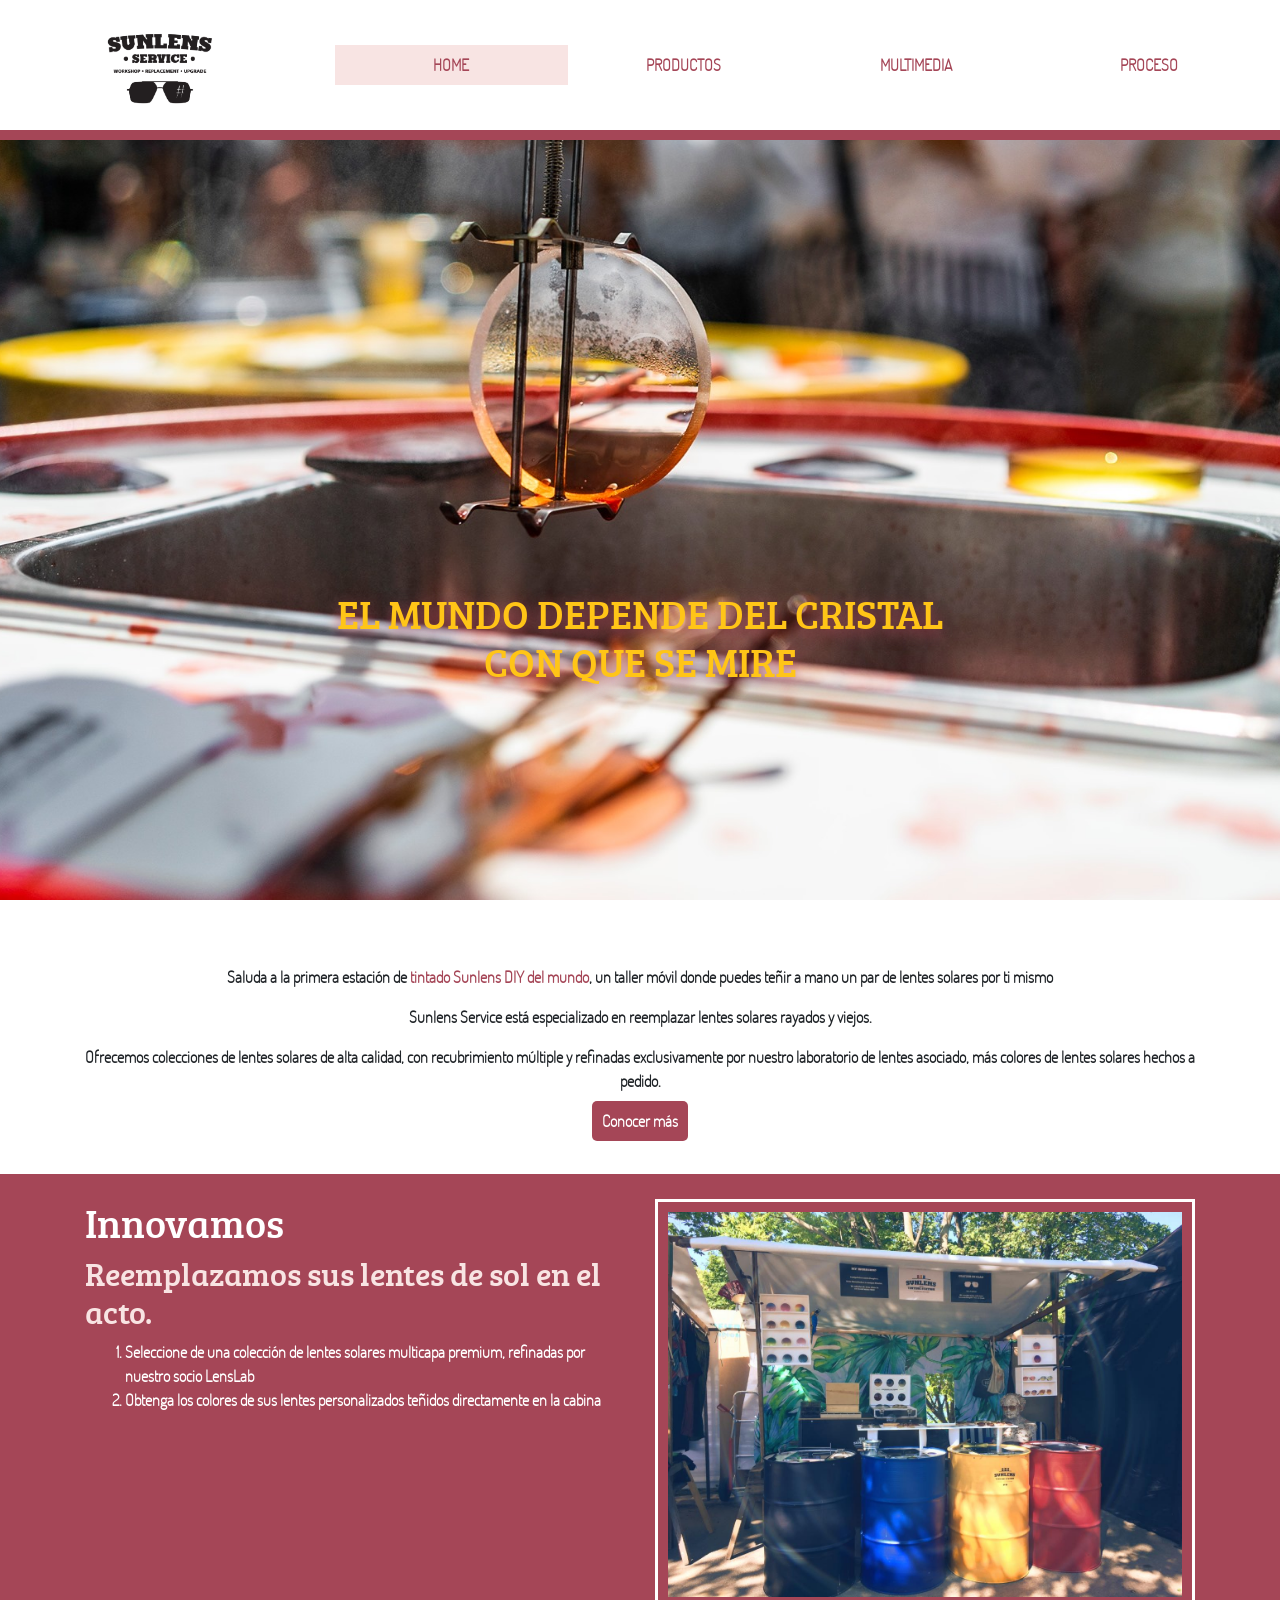
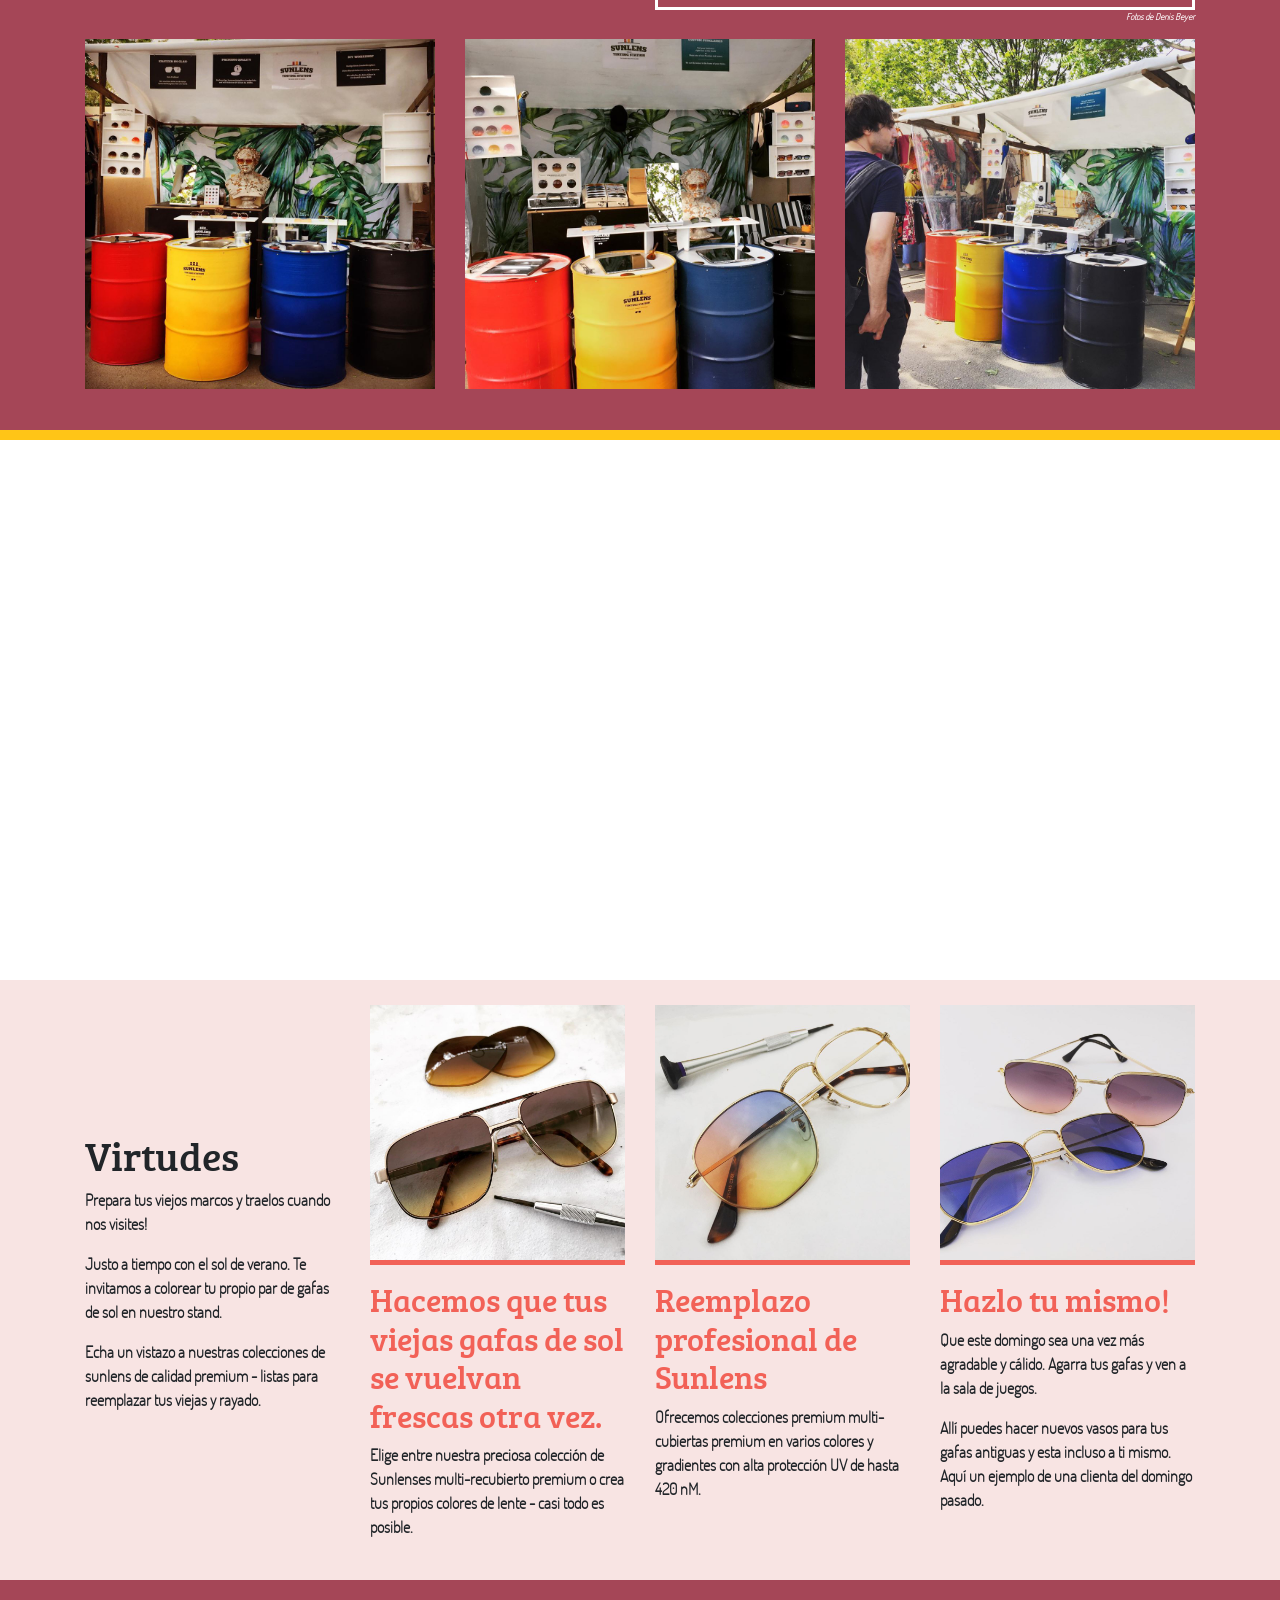
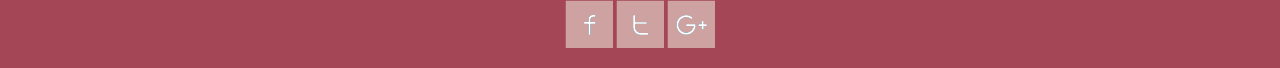
<file: sunlens_RESUELTO/Plantillas Básica Bootstrap 4/public_html/index.html>
<!DOCTYPE html>

<html>
    <head>
        <title>HOME / Sunlens Service</title>
        <!-- Required meta tags -->
        <meta charset="utf-8">

        <!--Primero el móvil, no tender a hacer zoom, sino levantar a escala natural siempre y cuando haya
        sido pensado como un sitio responsive, y anular el comportamiento de ajustar a los límites del dispositivo
        el contenido, cuando este sobresalga-->
        <meta name="viewport" content="width=device-width, initial-scale=1, shrink-to-fit=no">

        <!-- CSS -->
        <!--Bootstrap CSS-->
        <link href="css/bootstrap.css" rel="stylesheet" type="text/css"/>
        <!--fuentes-->
        <link href="font-face/stylesheet.css" rel="stylesheet" type="text/css"/>
        <!--CSS Propio-->
        <link href="css/estilos.css" rel="stylesheet" type="text/css"/>

        <!-- JavaScript -->
        <!-- jQuery, Popper.js + Bootstrap JS o Boostrap con Popper inc. -->
        <script src="js/jquery-3.3.1.min.js"></script>
        <!--<script src="js/popper.min.js"></script>-->
        <!--<script src="js/bootstrap.js"></script>-->
        <script src="js/bootstrap.bundle.js"></script>
    </head>
    <body> 

        <div class="container-fluid">
            <div class="row">
                <!--CABEZAL-->
                <header class="col-md-3 order-md-last order-lg-first">
                    <a href="index.html">
                        <img src="img/logo.png" alt="Logo Sunlens Service. Workshop, replacement, upgrade.">
                    </a>
                </header>
                <!--LOGO-->
                <nav class="col-md-9 order-md-first order-lg-last">
                    <ul class="nav nav-pills nav-justified">
                      <li class="nav-item">
                            <a class="nav-link active" href="index.html">HOME</a>
                        </li>
                        <li class="nav-item">
                            <a class="nav-link" href="producto.html">PRODUCTOS</a>
                        </li>
                        <li class="nav-item">
                            <a class="nav-link" href="#">MULTIMEDIA</a>
                        </li>

                        <li class="nav-item">
                            <a class="nav-link" href="#">PROCESO</a>
                        </li>
                    </ul>
                </nav>
            </div>
        </div>
        <!--FRANJA 1-->
        <div id="franja1_Inicio" class="container-fluid">
            <div class="row justify-content-center">
                <h1 class="col-6 mx-auto d-none d-md-block">
                    el mundo depende del cristal con que se mire
                </h1>
            </div>
        </div>
        <!--FRANJA 2-->
        <section class="container" id="franja2_Inicio">
            <p>
                Saluda a la primera estación de <span>tintado Sunlens DIY del mundo</span>,
                un taller móvil donde puedes teñir a mano un par de lentes solares
                por ti mismo
            </p>
            <p>
                Sunlens Service está especializado en reemplazar lentes solares rayados y viejos.
            </p>
            <p>
                Ofrecemos colecciones de lentes solares de alta calidad, con recubrimiento múltiple
                y refinadas exclusivamente por nuestro laboratorio de lentes asociado, más colores de
                lentes solares hechos a pedido.
            </p>
            <p><a href="#">Conocer más</a></p>
        </section>
        <!--FRANJA 3-->
        <section class="container-fluid" id="franja3_Inicio">
            <div class="container">
                <div class="row">
                    <div class="col-md-6">
                        <h1>
                            Innovamos
                        </h1>
                        <h2>
                            Reemplazamos sus lentes de sol en el acto.
                        </h2>
                        <ol>
                            <li>
                                Seleccione de una colección de lentes solares multicapa premium,
                                refinadas por nuestro socio LensLab
                            </li>
                            <li>
                                Obtenga los colores de sus lentes personalizados teñidos directamente en la cabina
                            </li>
                        </ol>
                    </div>
                    <figure class="col-md-6">
                        <img src="img/02.jpg" alt="Cabina en un feria" class="img-fluid">
                        <figcaption>Fotos de Denis Beyer</figcaption>
                    </figure>
                    <figure class="col-sm-4 d-none d-sm-block">
                        <img src="img/03.jpg" alt="Cabina en un feria" class="img-fluid">
                    </figure>
                    <figure class="col-sm-4 d-none d-sm-block">
                        <img src="img/04.jpg" alt="Cabina en un feria" class="img-fluid">
                    </figure>
                    <figure class="col-sm-4 d-none d-sm-block">
                        <img src="img/05.jpg" alt="Cabina en un feria" class="img-fluid">
                    </figure>
                </div>
            </div>
        </section>
        <!--FRANJA 4-->
        <div id="franja4_Inicio">
        </div>
        <!--FRANJA 5-->
        <section id="franja5_Inicio">
            <div class="container">
                <div class="row">
                    <div class="col-lg-3 align-self-center">
                        <h1>Virtudes</h1>     
                        <p class="d-none d-lg-block">
                            Prepara tus viejos marcos y traelos cuando nos visites!
                        </p>
                        <p>
                            Justo a tiempo con el sol de verano. Te invitamos a colorear tu propio par
                            de gafas de sol en nuestro stand.
                        </p>
                        <p>
                            Echa un vistazo a nuestras colecciones de sunlens de calidad premium - listas para reemplazar tus viejas y rayado. 
                        </p>
                    </div>
                    <article class="col-md-4 col-lg-3">
                        <figure>
                            <img src="img/07.jpg" alt="modelo de vidrios marrón a amarillo" class="img-fluid">
                        </figure>
                        <h2>
                            Hacemos que tus viejas gafas de sol se vuelvan frescas otra vez.
                        </h2>
                        <p class="d-none d-md-block">
                            Elige entre nuestra preciosa colección de Sunlenses multi-recubierto premium o
                            crea tus propios colores de lente - casi todo es posible.
                        </p>
                    </article>
                    <article class="col-md-4 col-lg-3">
                        <figure>
                            <img src="img/08.jpg" alt="modelo de vidrios atardecer" class="img-fluid">
                        </figure>
                        <h2>
                            Reemplazo profesional de Sunlens
                        </h2>
                        <p class="d-none d-md-block">
                            Ofrecemos colecciones premium multi-cubiertas premium en varios colores
                            y gradientes con alta protección UV de hasta 420 nM.
                        </p>
                    </article>
                    <article class="d-none d-md-block col-md-4 col-lg-3">
                        <figure>
                            <img src="img/09.jpg" alt="modelo de vidrios violetas" class="img-fluid">
                        </figure>
                        <h2>
                            Hazlo tu mismo!
                        </h2>
                        <p class="d-none d-md-block">
                            Que este domingo sea una vez más agradable y cálido.
                            Agarra tus gafas y ven a la sala de juegos.
                        </p>
                        <p class="d-none d-md-block">
                            Allí puedes hacer nuevos vasos para tus gafas antiguas y esta incluso a ti mismo.
                            Aquí un ejemplo de una clienta del domingo pasado.
                        </p>
                    </article>
                </div>
            </div>
        </section>
        <footer>
            <a href="http://facebook.com"><img src="img/fb.png" alt="Ícono Facebook"/></a>
            <a href="http://twitter.com"><img src="img/tw.png" alt="Ícono Twitter"/></a>
            <a href="http://google+.com"><img src="img/google.png" alt="Ícono Google+"/></a>
        </footer>
    </body>
</html>
</file>
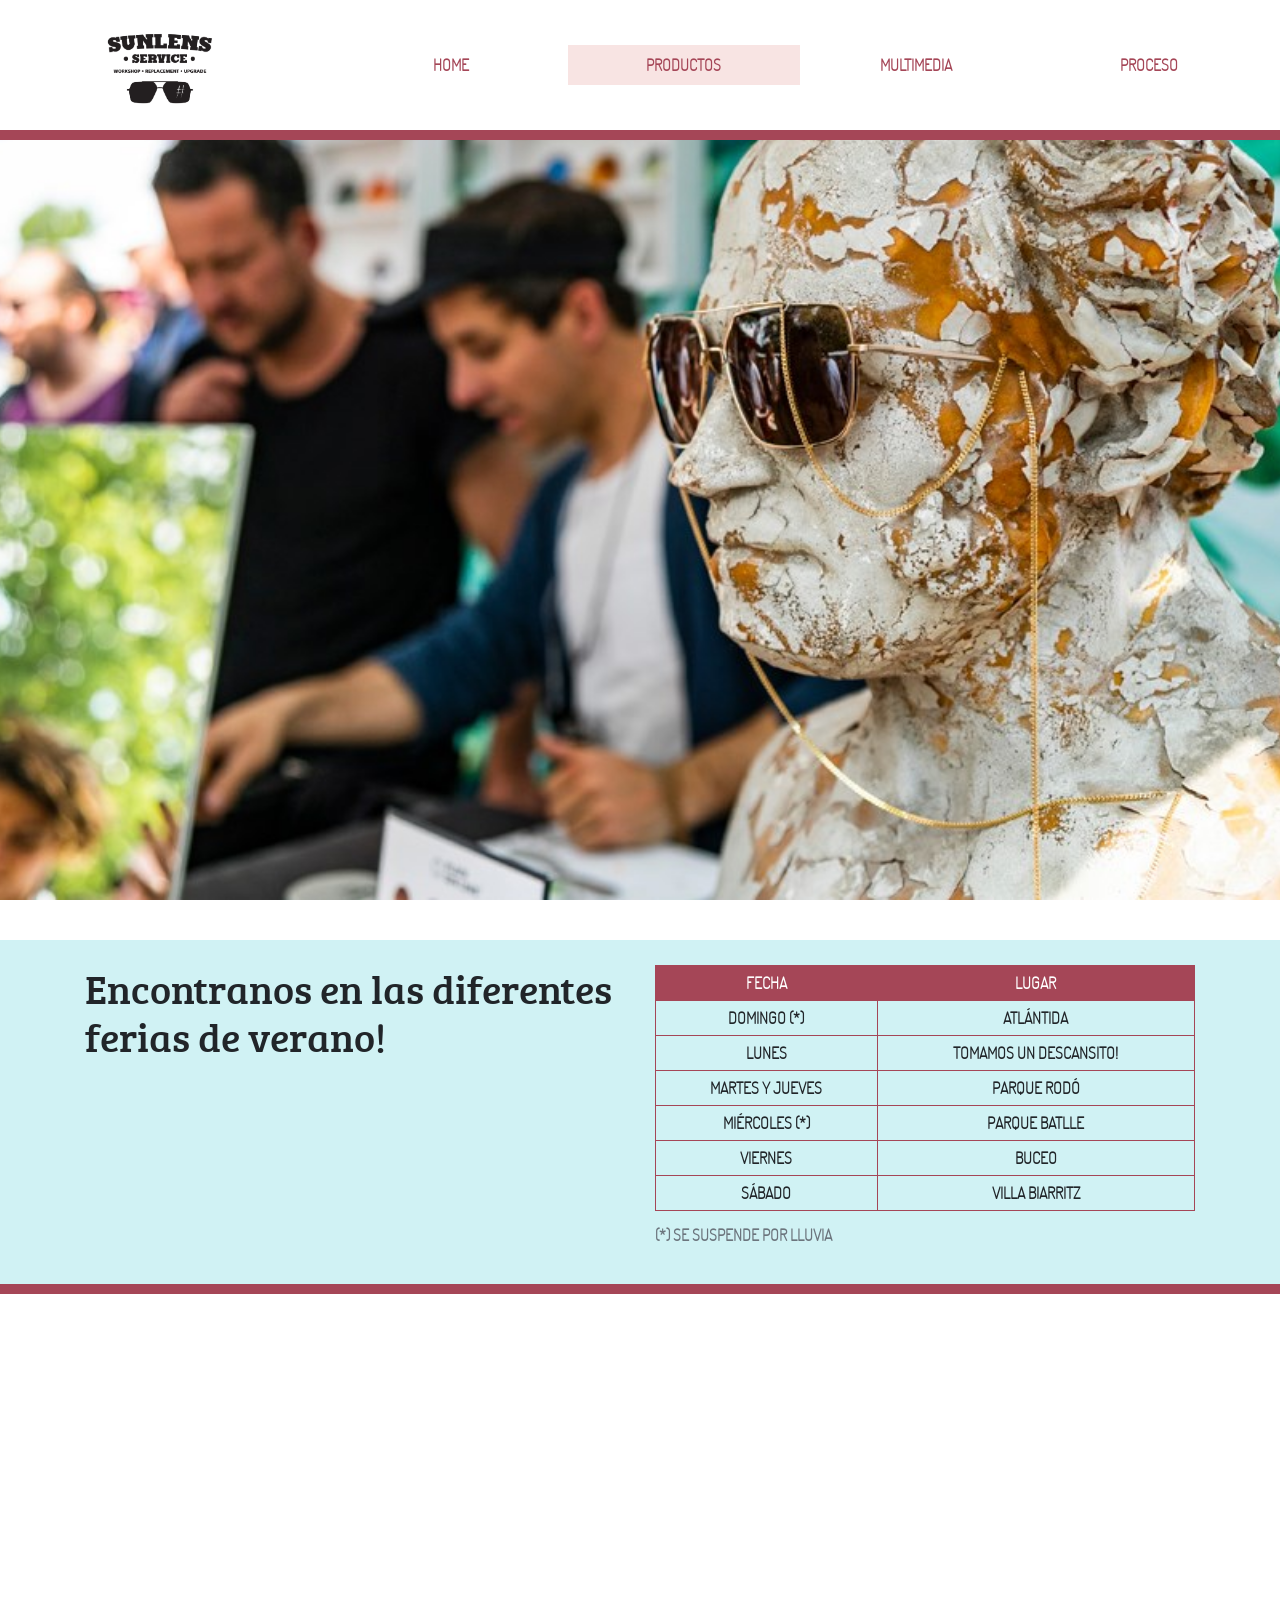
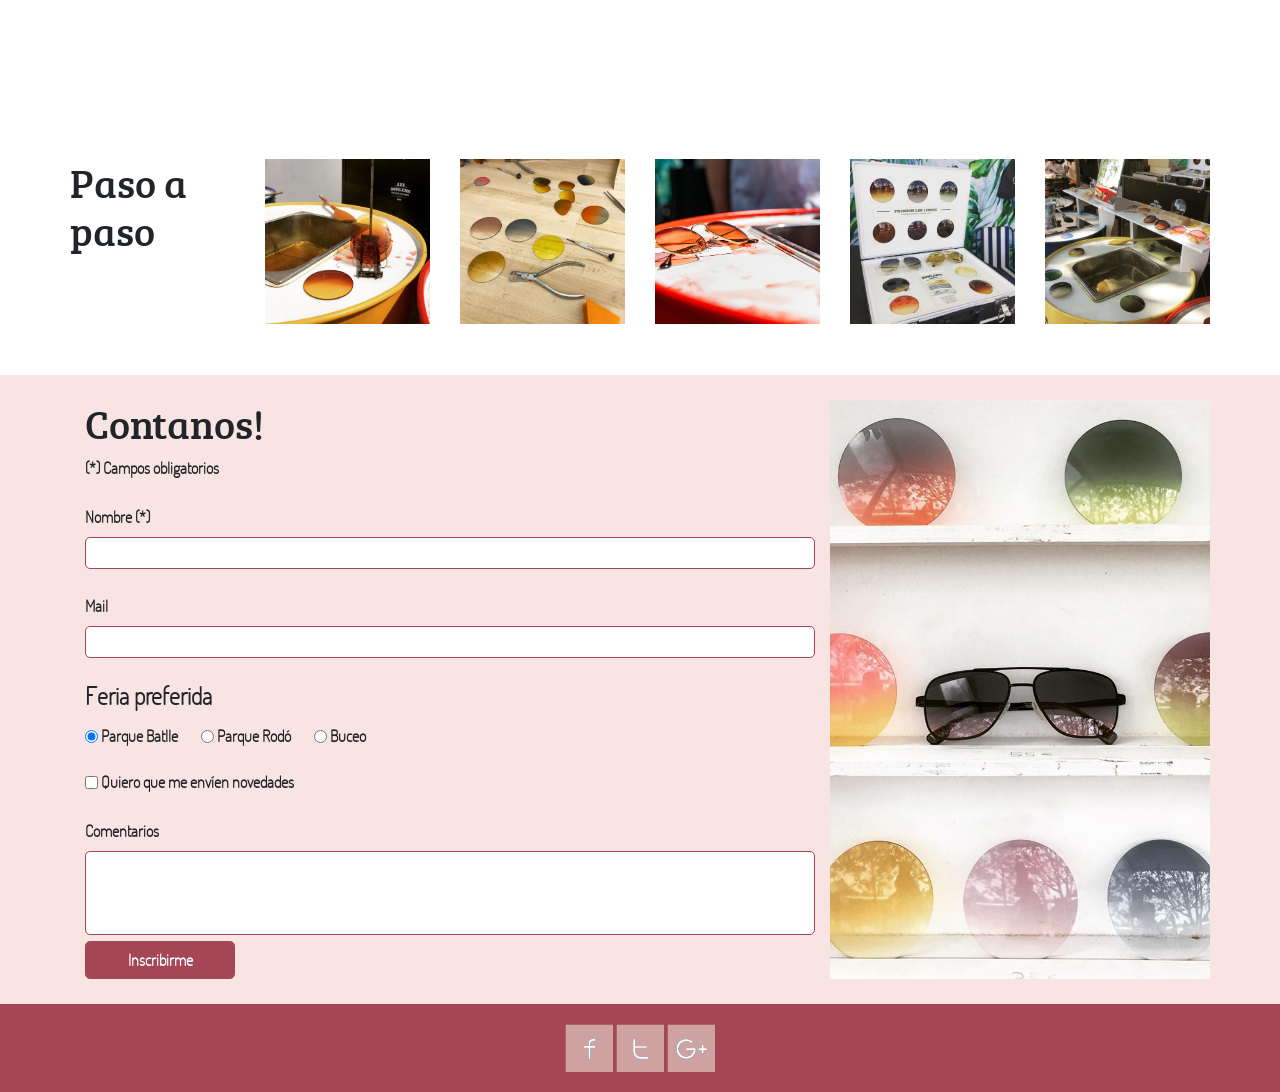
<file: sunlens_RESUELTO/Plantillas Básica Bootstrap 4/public_html/producto.html>
<!DOCTYPE html>

<html>
    <head>
        <title>HOME / Sunlens Service</title>
        <!-- Required meta tags -->
        <meta charset="utf-8">

        <!--Primero el móvil, no tender a hacer zoom, sino levantar a escala natural siempre y cuando haya
        sido pensado como un sitio responsive, y anular el comportamiento de ajustar a los límites del dispositivo
        el contenido, cuando este sobresalga-->
        <meta name="viewport" content="width=device-width, initial-scale=1, shrink-to-fit=no">

        <!-- CSS -->
        <!--Bootstrap CSS-->
        <link href="css/bootstrap.css" rel="stylesheet" type="text/css"/>
        <!--fuentes-->
        <link href="font-face/stylesheet.css" rel="stylesheet" type="text/css"/>
        <!--CSS Propio-->
        <link href="css/estilos.css" rel="stylesheet" type="text/css"/>

        <!-- JavaScript -->
        <!-- jQuery, Popper.js + Bootstrap JS o Boostrap con Popper inc. -->
        <script src="js/jquery-3.3.1.min.js"></script>
        <!--<script src="js/popper.min.js"></script>-->
        <!--<script src="js/bootstrap.js"></script>-->
        <script src="js/bootstrap.bundle.js"></script>
    </head>
    <body> 

        <div class="container-fluid">
            <div class="row">
                <!--CABEZAL-->
                <header class="col-md-3 order-md-last order-lg-first">
                    <a href="index.html">
                        <img src="img/logo.png" alt="Logo Sunlens Service. Workshop, replacement, upgrade.">
                    </a>
                </header>
                <!--LOGO-->
                <nav class="col-md-9 order-md-first order-lg-last">
                    <ul class="nav nav-pills nav-justified">
                        <li class="nav-item">
                            <a class="nav-link" href="index.html">HOME</a>
                        </li>
                        <li class="nav-item">
                            <a class="nav-link active" href="producto.html">PRODUCTOS</a>
                        </li>
                        <li class="nav-item">
                            <a class="nav-link" href="#">MULTIMEDIA</a>
                        </li>

                        <li class="nav-item">
                            <a class="nav-link" href="#">PROCESO</a>
                        </li>
                    </ul>
                </nav>
            </div>
        </div>
        <!--FRANJA 1-->
        <div id="franja1_Producto" class="container-fluid">
        </div>
        <!--FRANJA 2-->
        <section class="container-fluid" id="franja2_Producto">
            <div class="container">
                <div class="row">
                    <div class="col-md-6">
                        <h1>

                            Encontranos en las diferentes ferias de verano!
                        </h1>
                    </div>
                    <div class="col-md-6">
                        <table>
                            <caption>
                                (*) Se suspende por lluvia
                            </caption>
                            <tr>
                                <th>
                                    fecha
                                </th>
                                <th>
                                    lugar
                                </th>
                            </tr>
                            <tr>
                                <td>
                                    domingo (*)
                                </td>
                                <td>
                                    atlántida
                                </td>
                            </tr>
                            <tr>
                                <td>
                                    lunes
                                </td>
                                <td>
                                    tomamos un descansito!
                                </td>
                            </tr>
                            <tr>
                                <td>
                                    martes y jueves
                                </td>
                                <td>
                                    parque rodó
                                </td>
                            </tr>
                            <tr>
                                <td>
                                    miércoles (*)
                                </td>
                                <td>
                                    parque batlle
                                </td>
                            </tr>
                            <tr>
                                <td>
                                    viernes
                                </td>
                                <td>
                                    buceo
                                </td>
                            </tr> 
                            <tr>
                                <td>
                                    sábado
                                </td>
                                <td>
                                    villa biarritz
                                </td>
                            </tr>
                        </table>
                    </div>
                </div>
            </div>
        </section>
        <!--FRANJA 3-->
        <div id="franja3_Producto">
        </div>
        <!--FRANJA 4-->
        <div id="franja4_Producto" class="container d-none d-lg-block">
            <div class="row justify-content-between">
                <h1 class="col-lg-12 col-xl-2">
                    Paso a paso
                </h1>
                <figure class="col-lg-2">
                    <img src="img/12.jpg" alt="Cabina en un feria" class="img-fluid">
                </figure>
                <figure class="col-lg-2">
                    <img src="img/13.jpg" alt="Cabina en un feria" class="img-fluid">
                </figure>
                <figure class="col-lg-2">
                    <img src="img/14.jpg" alt="Cabina en un feria" class="img-fluid">
                </figure>
                <figure class="col-lg-2">
                    <img src="img/15.jpg" alt="Cabina en un feria" class="img-fluid">
                </figure>
                <figure class="col-lg-2">
                    <img src="img/16.jpg" alt="Cabina en un feria" class="img-fluid">
                </figure>
            </div>
        </div>
        <!--FRANJA 5-->
        <section id="franja5_Inicio">
            <div class="container">
                <div class="row">
                    <form action="" method="post" class="col-md-8">
                        <h1>
                            Contanos!
                        </h1>
                        <p>
                            (*)  Campos obligatorios
                        </p>
                        <label for="nombre">Nombre (*)</label>
                        <input type="text" id="nombre" name="nombre" required>
                        <label for="mailcito">Mail</label>
                        <input type="email" id="mailcito" name="mailcito">
                        <fieldset>
                            <legend>Feria preferida</legend>
                            <input type="radio" id="op1" name="obli" checked="checked" value="1">
                            <label for="op1" class="especial">Parque Batlle</label>
                            <input type="radio" id="op2" name="obli" value="B">
                            <label for="op2" class="especial">Parque Rodó</label>
                            <input type="radio" id="op3" name="obli" value="hola">
                            <label for="op3" class="especial">Buceo</label>
                        </fieldset>
                        <input type="checkbox"  id="acepto" name="acepto">
                        <label for="acepto" class="especial">Quiero que me envíen novedades</label>
                        <label for="comentarios"> Comentarios </label>
                        <textarea id="comentarios" name="comentarios"  rows="3"></textarea>
                        <input type="submit"  value="Inscribirme">
                    </form>
                    <div class="col-md-4 adorno d-none d-md-block">
                    </div>
                </div>
            </div>
        </section>
        <footer>
            <a href="http://facebook.com"><img src="img/fb.png" alt="Ícono Facebook"/></a>
            <a href="http://twitter.com"><img src="img/tw.png" alt="Ícono Twitter"/></a>
            <a href="http://google+.com"><img src="img/google.png" alt="Ícono Google+"/></a>
        </footer>
    </body>
</html>
</file>
<file: sunlens_RESUELTO/Plantillas Básica Bootstrap 4/public_html/font-face/stylesheet.css>
/*! Generated by Font Squirrel (https://www.fontsquirrel.com) on December 2, 2019 */



@font-face {
    font-family: 'dosisextralight';
    src: url('dosis-variablefont_wght-webfont.woff2') format('woff2'),
        url('dosis-variablefont_wght-webfont.woff') format('woff');
    font-weight: normal;
    font-style: normal;

}

@font-face {
    font-family: 'bree_serifregular';
    src: url('breeserif-regular-webfont.woff2') format('woff2'),
        url('breeserif-regular-webfont.woff') format('woff');
    font-weight: normal;
    font-style: normal;

}
</file>
<file: sunlens_RESUELTO/Plantillas Básica Bootstrap 4/public_html/css/estilos.css>
*{
    font-family: "dosisextralight", sans-serif;
    font-weight: bold;
}
h1, h2,h3{
    font-family: "bree_serifregular", serif;
}
header{
    text-align: center;
    background-color: rgb(255,255,255);
}
header img{
    height: 120px;
}
nav{
    padding: 45px 0;
}
.nav-pills .nav-link.active, .nav-pills .show > .nav-link{
    color: #A54657;
    background-color: #F8E4E3;
    border-radius: 0;
}
a{
    color: #A54657;
}
a:hover{
    color: #F26157;
}
p a{
    background-color: #A54657;
    padding: 10px;
    color: white;
    border-radius: 5px;
}
p a:hover{
    color:#A54657;
    background-color: #F8E4E3;
}

#franja1_Inicio{
    background: url(../img/01.jpg) no-repeat center center;
    background-size: cover;
    background-attachment: fixed;
    height: 90vh;
    border-top: 10px solid #A54657;
}
@media screen and (max-width:767px){
    nav{
        padding: 20px;
    }
    #franja1_Inicio,     #franja1_Producto{
        height:50vh;
    }
}
#franja1_Inicio h1{
    text-shadow: 0 5px 15px #A54657;
    margin-top: 450px;
    text-align: center;
    color: #FFC517;
    border-radius: 5px;
    text-transform: uppercase;
}
#franja2_Inicio{
    padding: 25px 0;
    text-align: center;
}
p span{
    color: #A54657;
}
#franja3_Inicio{
    background-color: #A54657;   
    padding: 25px 0;
    color:white;
}
#franja3_Inicio h2{
    color:#F8E4E3;
}
#franja3_Inicio figure:first-of-type img{
    padding: 10px;    
    border: 3px solid white;
}
figcaption{
    font-style: italic;
    font-size: 9px;
    text-align: right;
}
#franja4_Inicio{
    background: url(../img/06.jpg) no-repeat center center;
    background-size: cover;
    background-attachment: fixed;
    height: 60vh;
    border-top: 10px solid #FFC517;
}

#franja5_Inicio{
    background-color: #F8E4E3;
    padding: 25px 0;
    border-top: 10px solid white;
}
#franja5_Inicio h2{
    color:#F26157;
}
#franja5_Inicio figure{
    border-bottom: 5px solid #F26157;
}
footer{
    background-color: #A54657;
    color: white;
    padding: 20px 0;
    text-align: center;
}

footer img{
    vertical-align: middle;
}

#franja1_Producto{
    background: url(../img/10.jpg) no-repeat center center;
    background-size: cover;
    background-attachment: fixed;
    height: 90vh;
    border-top: 10px solid #A54657;
}
#franja2_Producto{
    padding: 25px 0;
    background-color: #D0F2F4;
}
#franja3_Producto{
    background: url(../img/11.jpg) no-repeat right;
    background-size: cover;
    background-attachment: fixed;
    height: 50vh;
    border-top: 10px solid #A54657;
}
#franja4_Producto{    
    padding: 25px 0;
}
table{
    text-transform: uppercase;
    border-collapse: collapse;
    width: 100%;
    text-align: center;
}

table, td, th{
    border: 1px solid #A54657;
}
th{
    font-weight: bold;
    background-color: #A54657;
    color:white;
}

td, th{
    padding: 5px;
}


form{
    width: 70%;
}

label, input{
    display: block;
    width: 100%;
}

label{
    margin-top: 25px;
}

input{
    line-height: 16px;
    border: 1px solid #A54657;
    border-radius: 5px;
    padding: 5px;
    box-sizing: border-box;
}

input:focus, textarea:focus{
    outline: 0;
    border: 0;
    border-radius: 0;
}

fieldset{
    border: 0;
    margin: 20px 0;
}

input[type=radio],
input[type=checkbox]{
    display: inline;
    width: auto;
    vertical-align: middle;
}

label.especial{
    display: inline;
    width: auto;
    vertical-align: middle;
    margin-right:20px;
}

textarea{
    width: 100%;
    border: 1px solid #A54657;
    border-radius: 5px;
    padding: 5px;
    box-sizing: border-box;
    resize: none;  
}

input[type=submit]{
    text-decoration: none;
    width: 150px;
    background-color: #A54657;
    padding: 10px;
    color: white;
    border-radius: 5px;
}

input[type=submit]:hover{
    color:#A54657;
    background-color: #F8E4E3;
}

.adorno{
    background: url(../img/17.jpg) no-repeat center;
    background-size: cover;
}
</file>
